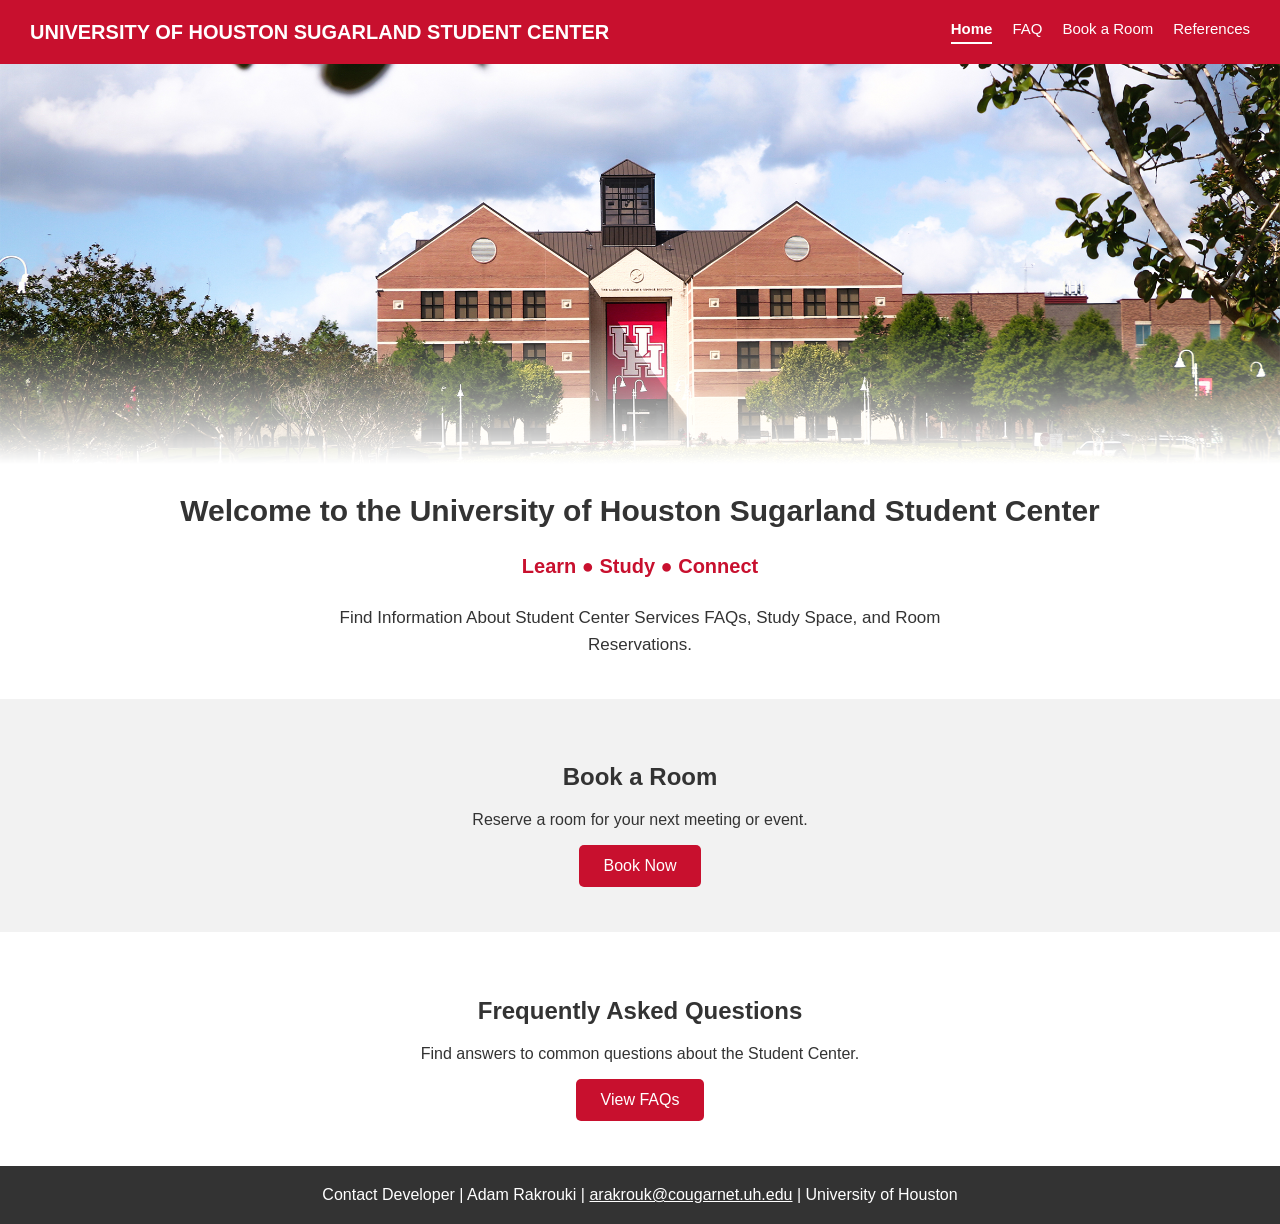
<file: frontend/index.html>
<!DOCTYPE html>
<html lang="en">
<head>
  <meta charset="UTF-8">
  <meta name="viewport" content="width=device-width, initial-scale=1.0">
  <title>University of Houston Sugar Land Student Center</title>

  <link rel="stylesheet" href="style.css">
  <script src="script.js" defer></script>

</head>
<body>
<header class="header">
  <h1>UNIVERSITY OF HOUSTON SUGARLAND STUDENT CENTER</h1>
   <nav aria-label="Main Navigation">
            <a href="index.html">Home</a>
            <a href="FAQ.html">FAQ</a>
            <a href="roombooking.html">Book a Room</a>
            <a href="reference.html">References</a>
        </nav>
</header>
<main>

  <section class="hero">
    <img  src="images/UHsugarland.jpeg"
        alt="University of Houston Sugar Land Campus">
      <h2>Welcome to the University of Houston Sugarland Student Center</h2>
    <h4>Learn ● Study ● Connect</h4>
    <p>
    Find  Information About Student Center Services
    FAQs, Study Space, and Room Reservations.
    </p>
  </section>
  
  <section class="booking">
    <h2>Book a Room</h2>
    <p>Reserve a room for your next meeting or event.</p>
    <a href="roombooking.html" class="button">Book Now</a>
  </section>

  <section class="faq">
    <h2>Frequently Asked Questions</h2>
    <p>Find answers to common questions about the Student Center.</p>
    <a href="FAQ.html" class="button">View FAQs</a>
  </section>

</main>

  <footer>
    <p>Contact Developer | Adam Rakrouki | <a href="mailto:arakrouk@cougarnet.uh.edu">arakrouk@cougarnet.uh.edu</a> | University of Houston</p>
  </footer>
</body>
</html>
</file>
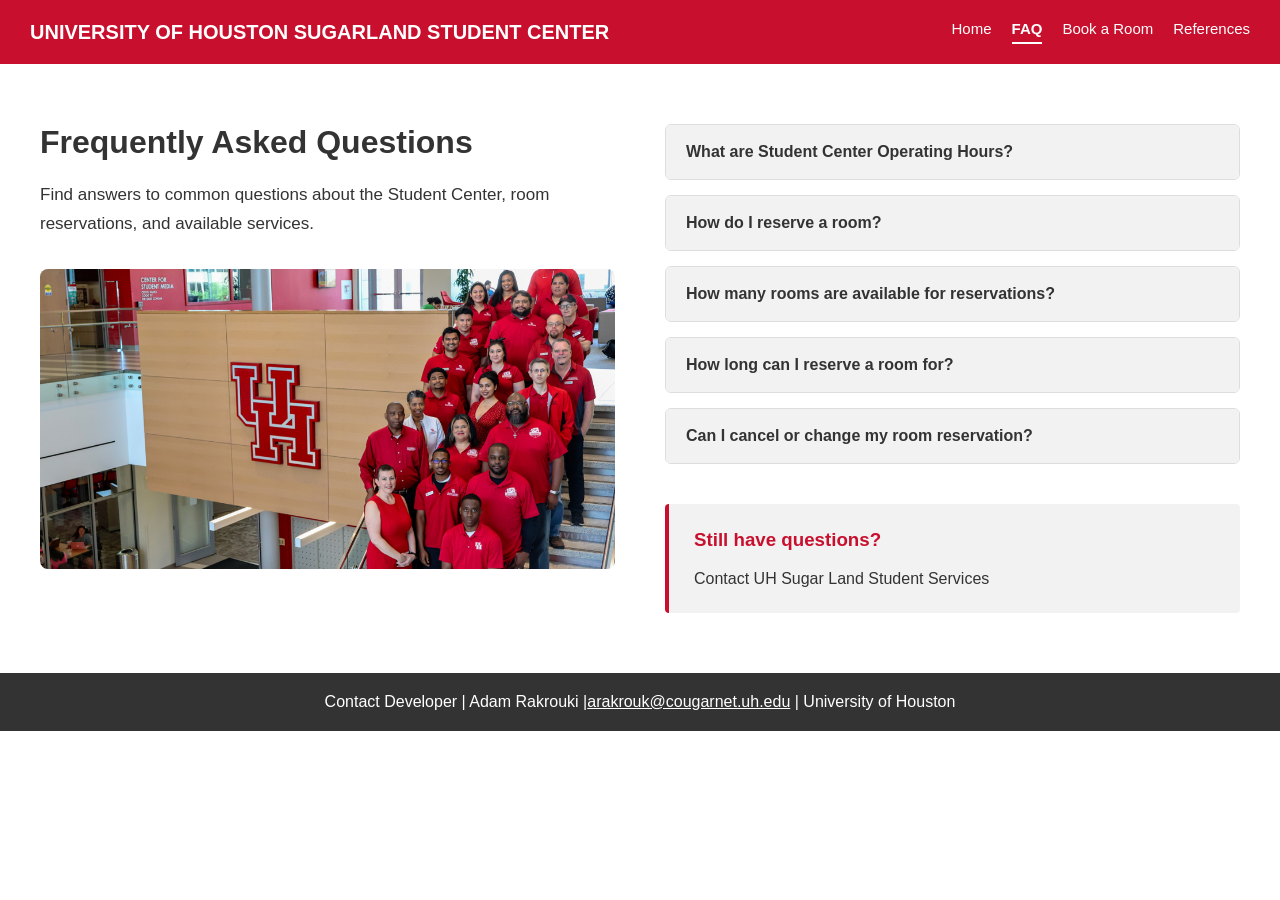
<file: frontend/FAQ.html>
<!DOCTYPE html>
<html lang="en">
<head>
    <meta charset="UTF-8">
    <meta name="viewport"
          content="width=device-width, initial-scale=1.0">
    <title>UH Sugar Land | FAQ</title>

    <link rel="stylesheet" href="style.css">
    <script src="script.js" defer></script>
</head>

<body>

    <!-- Header and Navigation -->
    <header class="header">
        <h1>UNIVERSITY OF HOUSTON SUGARLAND STUDENT CENTER</h1>

        <nav aria-label="Main Navigation">
            <a href="index.html">Home</a>
            <a href="FAQ.html">FAQ</a>
            <a href="roombooking.html">Book a Room</a>
            <a href="reference.html">References</a>
        </nav>
    </header>

    <main>
        <section class="faq-container">
            <div class="faq-left">
                <h2>Frequently Asked Questions</h2>
                <p>
                    Find answers to common questions about
                    the Student Center, room reservations,
                    and available services.
                </p>
                <img src="images/UHstaff.jpg"
                     alt="University of Houston Student Center">
            </div>
            <div class="faq-right">
                <div class="faq-item">
                    <button class="faq-question"
                            type="button"
                            aria-expanded="false"
                            aria-controls="answer1">
                        What are Student Center Operating Hours?
                    </button>

                    <div class="faq-answer" id="answer1" hidden>
                        <p>Monday through Friday: 8:00 AM - 5:00 PM</p>
                    </div>
                </div>

              
                <div class="faq-item">
                    <button class="faq-question"
                            type="button"
                            aria-expanded="false"
                            aria-controls="answer2">
                        How do I reserve a room?
                    </button>

                    <div class="faq-answer" id="answer2" hidden>
                        <p>Visit our Room Booking page.</p>
                    </div>
                </div>

                <div class="faq-item">
                    <button class="faq-question"
                            type="button"
                            aria-expanded="false"
                            aria-controls="answer3">
                        How many rooms are available for reservations?
                    </button>

                    <div class="faq-answer" id="answer3" hidden>
                        <p>Five rooms are available through this website. They include everything a student might need for their study or meeting sessions such as chargers, projectors, and whiteboards.</p>
                    </div>
                </div>

                <div class="faq-item">
                    <button class="faq-question"
                            type="button"
                            aria-expanded="false"
                            aria-controls="answer4">
                        How long can I reserve a room for?
                    </button>

                    <div class="faq-answer" id="answer4" hidden>
                        <p>You can reserve a room for a maximum of 3 hours at a time.</p>
                    </div>
                </div>

                
                <div class="faq-item">
                    <button class="faq-question"
                            type="button"
                            aria-expanded="false"
                            aria-controls="answer5">
                        Can I cancel or change my room reservation?
                    </button>

                    <div class="faq-answer" id="answer5" hidden>
                        <p>Yes, you can cancel or change your room reservation by logging into your account and navigating to the "My Reservations" section.</p>
                    </div>
                </div>

                <section class="faq-contact">
                    <h3>Still have questions?</h3>
                    <p>Contact UH Sugar Land Student Services</p>
                </section>

            </div>
        </section>
    </main>

    <footer>
        <p> Contact Developer | Adam Rakrouki |<a href="mailto:arakrouk@cougarnet.uh.edu">arakrouk@cougarnet.uh.edu</a> | University of Houston</p>
    </footer>

</body>
</html>
</file>
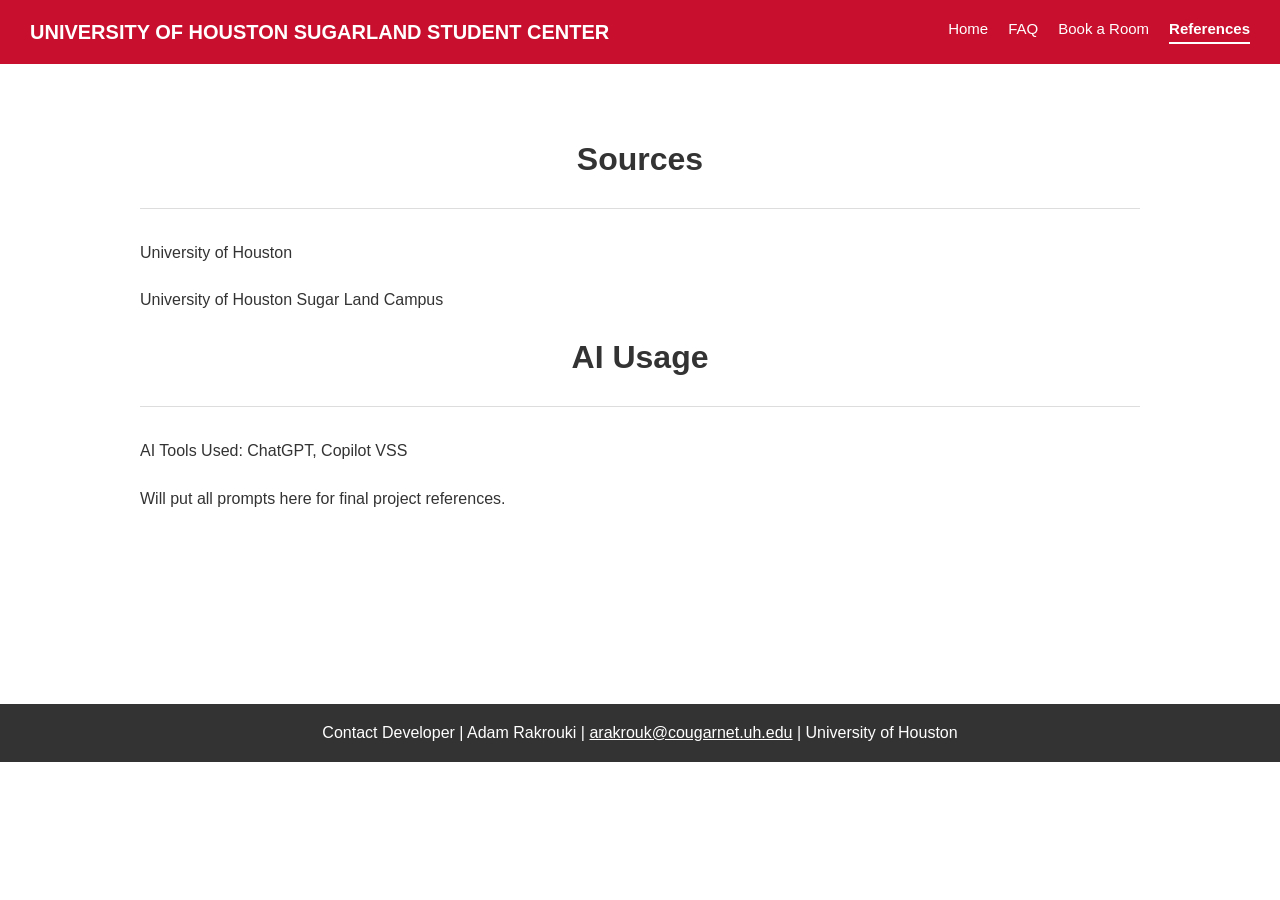
<file: frontend/reference.html>
<!DOCTYPE html>
<html lang="en">
<head>
    <meta charset="UTF-8">
    <meta name="viewport" content="width=device-width, initial-scale=1.0">
    <title>References</title>

    <link rel="stylesheet" href="style.css">
    <script src="script.js" defer></script>
</head>
<body>
    <header class="header">
        <h1>UNIVERSITY OF HOUSTON SUGARLAND STUDENT CENTER</h1>
        <nav aria-label="Main Navigation">
        <a href="index.html">Home</a>
        <a href="FAQ.html">FAQ</a>
        <a href="roombooking.html">Book a Room</a>
        <a href="reference.html">References</a>
        </nav>
    </header>
    <main class="references">
        <section class="sources">
            <h2> Sources</h2>
            <hr>

            <p>University of Houston</p>
            <p>University of Houston Sugar Land Campus</p>
        </section>


        <section class="aiUsage">
            <h2>AI Usage</h2>
            <hr>
            <p>AI Tools Used: ChatGPT, Copilot VSS</p>
            <p>Will put all prompts here for final project references.</p>
        </section>


    </main>
     <footer>
        <p>Contact Developer | Adam Rakrouki | <a href="mailto: arakrouk@cougarnet.uh.edu">arakrouk@cougarnet.uh.edu</a> | University of Houston</p>
    </footer>
    <script src="script.js"></script>
</body>
</html>
</file>
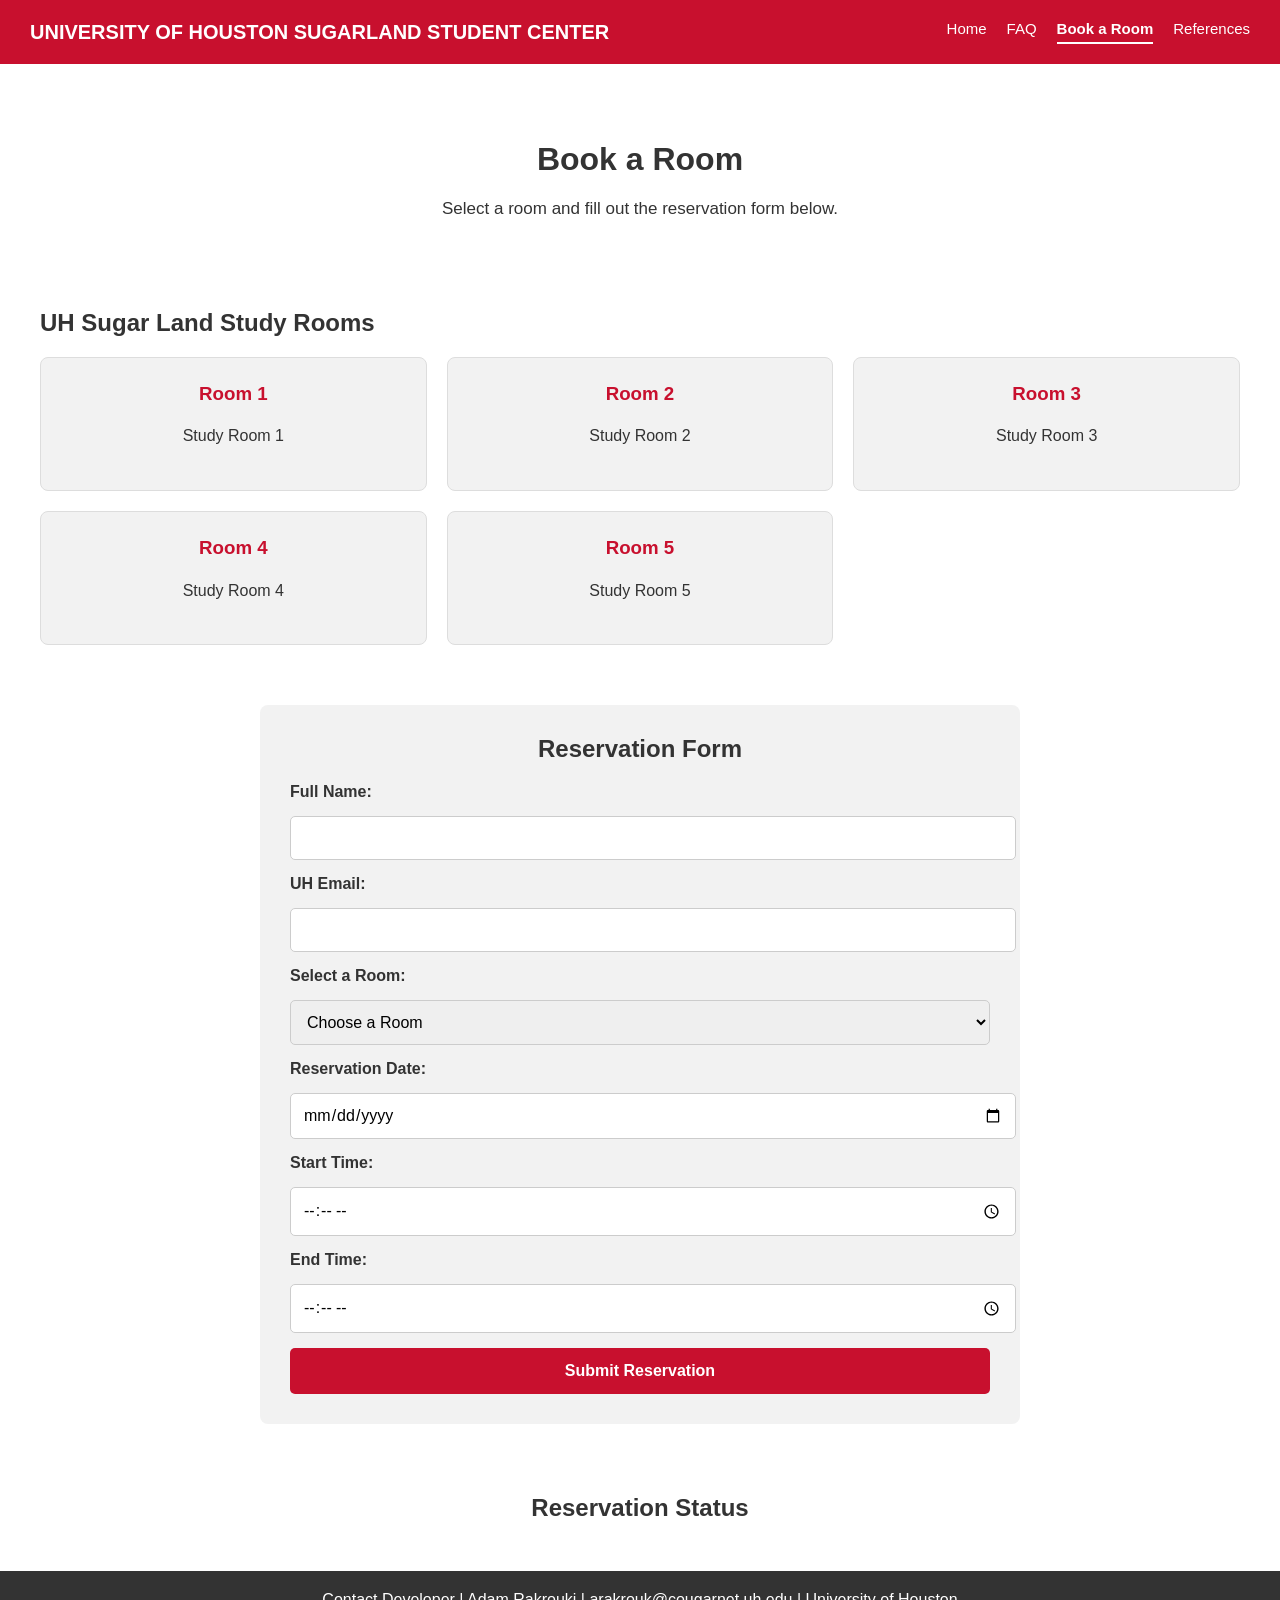
<file: frontend/roombooking.html>
<!DOCTYPE html>
<html lang="en">
<head>
    <meta charset="UTF-8">
    <meta name="viewport" content="width=device-width, initial-scale=1.0">
    <title>Room Booking</title>

    <link rel="stylesheet" href="style.css">
    <script src="script.js" defer></script>
</head>
<body>
    <header class="header">
  <h1>UNIVERSITY OF HOUSTON SUGARLAND STUDENT CENTER</h1>
   <nav aria-label="Main Navigation">
   <a href="index.html">Home</a>
    <a href="FAQ.html">FAQ</a>
    <a href="roombooking.html">Book a Room</a>
    <a href="reference.html">References</a>
  </nav>
</header>

<main>
    <section class="booking-intro">
        <h2>Book a Room</h2>
        <p>
            Select a room and fill out the reservation form below.
        </p>
    </section>
    <section class="rooms">
        <h2>UH Sugar Land Study Rooms</h2>

        <div class="room-container">

            <div class="room-card">
                <h3>Room 1</h3>
                <p>Study Room 1</p>
            </div>

            <div class="room-card">
                <h3>Room 2</h3>
                <p>Study Room 2</p>
            </div>

            <div class="room-card">
                <h3>Room 3</h3>
                <p>Study Room 3</p>
            </div>

            <div class="room-card">
                <h3>Room 4</h3>
                <p>Study Room 4</p>
            </div>

            <div class="room-card">
                <h3>Room 5</h3>
                <p>Study Room 5</p>
            </div>

        </div>
    </section>

    <section class="reservation">
        <h2>Reservation Form</h2>

        <form id="bookingForm">

            <label for="fullName">Full Name:</label>
            <input type="text" id="fullName"
                   name="fullName" required>

            <label for="email">UH Email:</label>
            <input type="email" id="email"
                   name="email" required>

            <label for="room">Select a Room:</label>
            <select id="room" name="room" required>
                <option value="">Choose a Room</option>
                <option value="room1">Room 1</option>
                <option value="room2">Room 2</option>
                <option value="room3">Room 3</option>
                <option value="room4">Room 4</option>
                <option value="room5">Room 5</option>
            </select>

            <label for="date">Reservation Date:</label>
            <input type="date" id="date"
                   name="date" required>

            <label for="startTime">Start Time:</label>
            <input type="time" id="startTime"
                   name="startTime" required>

            <label for="endTime">End Time:</label>
            <input type="time" id="endTime"
                   name="endTime" required>

            <button type="submit">
                Submit Reservation
            </button>

        </form>
    </section>

    <!-- Booking Feedback -->
    <section class="booking-status">
        <h2>Reservation Status</h2>
        <p id="bookingMessage" role="status"></p>
    </section>

</main>

    <footer>
        <p>Contact Developer | Adam Rakrouki | <a href="mailto: arakrouk@cougarnet.uh.edu">arakrouk@cougarnet.uh.edu</a> | University of Houston</p>
    </footer>
</body>
</html>
</file>
<file: frontend/style.css>
.header {
    background-color: #C8102E;
    Color: #FFFFFF;
    padding: 12px 25px

    display: flex;
    justify-content: space-between;
    align-items: center;
}

.header h1 {
    font-size: 24px;
    margin: 0;
}

nav {
    display: flex;
    gap: 20px;
}

nav a {
    color: #FFFFFF;
    text-decoration: none;
    font-size: 16px;
}

nav a:hover {
    Color: #DDDDDD
}

body {
    margin: 0;
    font-family: Arial, sans-serif;
    color: #333333;
}

.header {
    background-color: #C8102E;
    color: white;
    padding: 20px 30px;

    display: flex;
    justify-content: space-between;
    align-items: center;
}

.header h1 {
    font-size: 20px;
    margin: 0;
}

.header nav {
    display: flex;
    gap: 20px;
    margin-left: auto;
}

.header nav a { 
    color: white;
    text-decoration: none;
    font-size: 15px;
}

.header nav a:hover {
    text-decoration: underline;
}


/* Home Page CSS */

.hero {
    text-align: center;
    padding-bottom: 40px;
}

.hero img {
    width: 100%;
    height: 350px;
    object-fit: cover;
    display: block;
}

.hero h2 {
    font-size: 30px;
    margin-top: 30px;
}

.hero h4 {
    color: #C8102E;
    font-size: 20px;
}

.hero p {
    font-size: 17px;
    line-height: 1.6;
    max-width: 700px;
    margin: 0 auto;
}

/* Booking and FAQ Sections */

.booking,
.faq {
    text-align: center;
    padding: 45px 20px;
}

.booking {
    background-color: #F2F2F2;
}

.faq {
    background-color: white;
}

/* Buttons */

.button {
    display: inline-block;
    background-color: #C8102E;
    color: white;
    padding: 12px 25px;
    text-decoration: none;
    border-radius: 5px;
}

.button:hover {
    background-color: #A00D25;
}


/* Hero Image Fade Effect */

.hero {
    text-align: center;
    padding-bottom: 40px;
}

.hero img {
    width: 100%;
    height: 400px;
    object-fit: cover;
    display: block;

    mask-image: linear-gradient(
        to bottom,
        black 65%,
        transparent 100%
    );
}

/*FAQ Page CSS*/

.faq-container {
    display: grid;
    grid-template-columns: 1fr 1fr;
    gap: 50px;
    max-width: 1200px;
    margin: 0 auto;
    padding: 60px 30px;
    align-items: start;
}

.faq-left h2 {
    font-size: 32px;
    color: #333333;
    margin-top: 0;
    margin-bottom: 20px;
}

.faq-left p {
    font-size: 17px;
    line-height: 1.7;
    margin-bottom: 30px;
}

.faq-left img {
    width: 100%;
    height: 300px;
    object-fit: cover;
    border-radius: 8px;
    display: block;
}


/* FAQ Right Column */

.faq-right {
    display: flex;
    flex-direction: column;
    gap: 15px;
}

/* Individual FAQ Items */

.faq-item {
    border: 1px solid #DDDDDD;
    border-radius: 6px;
    overflow: hidden;
}

/* FAQ Question Buttons */

.faq-question {
    width: 100%;
    background-color: #F2F2F2;
    color: #333333;
    border: none;
    padding: 18px 20px;
    text-align: left;
    font-size: 16px;
    font-family: inherit;
    font-weight: bold;
    cursor: pointer;
}

.faq-question:hover {
    background-color: #E5E5E5;
}

/* FAQ Answers */

.faq-answer {
    background-color: white;
    padding: 15px 20px;
    line-height: 1.6;
}

.faq-answer p {
    margin: 0;
}


.faq-answer[hidden] { /*anser will be hidden */
    display: none;
}


.faq-contact {
    margin-top: 25px;
    padding: 25px;
    background-color: #F2F2F2;
    border-left: 4px solid #C8102E;
    border-radius: 4px;
}

.faq-contact h3 {
    margin-top: 0;
    color: #C8102E;
}

.faq-contact p {
    margin-bottom: 0;
}

/* Room Booking Page CSS */

.booking-intro {
    text-align: center;
    padding: 50px 20px 30px;
}

.booking-intro h2 {
    font-size: 32px;
    color: #333333;
    margin-bottom: 15px;
}

.booking-intro p {
    font-size: 17px;
    line-height: 1.6;
}

.rooms {
    max-width: 1200px;
    margin: 0 auto;
    padding: 20px 30px;
}

.room-container {
    display: grid;
    grid-template-columns: repeat(3, 1fr);
    gap: 20px;
}

.room-card {
    background-color: #F2F2F2;
    border: 1px solid #DDDDDD;
    border-radius: 8px;
    padding: 25px;
    text-align: center;
}

.room-card h3 {
    color: #C8102E;
    margin-top: 0;
}

.room-card p {
    line-height: 1.6;
}


/* Reservation Section */

.reservation {
    max-width: 700px;
    margin: 40px auto;
    padding: 30px;
    background-color: #F2F2F2;
    border-radius: 8px;
}

.reservation h2 {
    text-align: center;
    color: #333333;
    margin-top: 0;
}

/* Form Layout */

#bookingForm {
    display: flex;
    flex-direction: column;
    gap: 15px;
}

/* Form Labels */

#bookingForm label {
    font-weight: bold;
    color: #333333;
}

/* Form Inputs */

#bookingForm input,
#bookingForm select {
    width: 100%;
    padding: 12px;
    border: 1px solid #CCCCCC;
    border-radius: 5px;
    font-family: inherit;
    font-size: 16px;
}

#bookingForm button {
    background-color: #C8102E;
    color: white;
    border: none;
    padding: 14px;
    border-radius: 5px;
    font-size: 16px;
    font-weight: bold;
    cursor: pointer;
}

#bookingForm button:hover {
    background-color: #A00D25;
}


.booking-status {
    text-align: center;
    padding: 10px 20px 30px;
}

#bookingMessage {
    font-size: 16px;
    font-weight: bold;
}
.room-card:hover {
    border-color: #C8102E;
    background-color: #FFFFFF;
}


/* Reference CSS */

.references {
    max-width: 1000px;
    margin: 0 auto;
    padding: 50px 30px;
    min-height: 60vh;
}



.references h2 {
    font-size: 32px;
    color: #333333;
    text-align: center;
    margin-bottom: 30px;
}



.references h3 {
    font-size: 22px;
    color: #C8102E;
    margin-top: 30px;
    margin-bottom: 15px;
}

.references p {
    font-size: 16px;
    line-height: 1.7;
    margin-bottom: 20px;
}

.references a {
    color: #C8102E;
    text-decoration: underline;
}

.references a:hover {
    color: #A00D25;
}


.references hr {
    border: none;
    border-top: 1px solid #DDDDDD;
    margin: 30px 0;
}
.references ul,
.references ol {
    padding-left: 25px;
    line-height: 1.8;
}

.references li {
    margin-bottom: 12px;
}

footer {
    background-color: #333333;
    color: white;
    text-align: center;
    padding: 20px;
}

footer a {
    color: white;
}

footer p {
    margin: 0;
}

footer {
    background-color: #333333;
    color: white;
    text-align: center;
    padding: 20px;
}

footer a {
    color: white;
}

footer p {
    margin: 0;
}

/* nav highlights*/
.header nav a.active {
    border-bottom: 2px solid white;
    padding-bottom: 5px;
    font-weight: bold;
}
</file>
